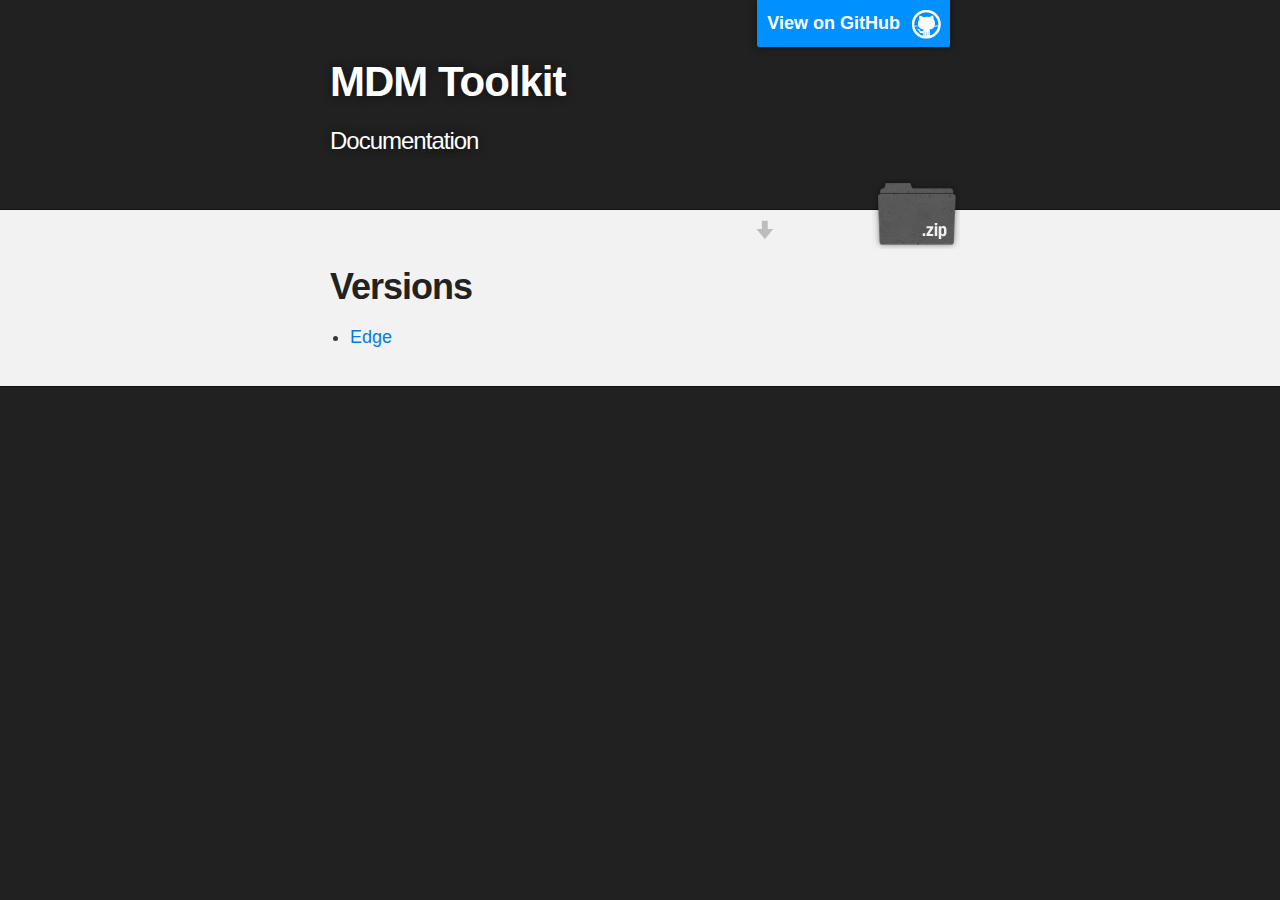
<file: index.html>
<!DOCTYPE html>
<html>

  <head>
    <meta charset='utf-8' />
    <meta http-equiv="X-UA-Compatible" content="chrome=1" />
    <meta name="description" content="Zebra Technologies EMDK for Android Documentation" />

    <link rel="stylesheet" type="text/css" media="screen" href="stylesheets/stylesheet.css">

    <title>Zebra Technologies MDM Toolkit Documentation</title>
  </head>

  <body>

    <!-- HEADER -->
    <div id="header_wrap" class="outer">
        <header class="inner">
          <a id="forkme_banner" href="https://github.com/mdmtk/docs/tree/gh-pages">View on GitHub</a>

          <h1 id="project_title">MDM Toolkit</h1>
          <h2 id="project_tagline">Documentation</h2>

          <section id="downloads">
            <a class="zip_download_link" href="https://github.com/mdmtk/docs/archive/gh-pages.zip">Download this project as a .zip file</a>
            
          </section>
        </header>
    </div>

    <!-- MAIN CONTENT -->
    <div id="main_content_wrap" class="outer">
      <section id="main_content" class="inner">
        <h1>Versions</h1>


        <ul>
          <li><a href="edge/index.html">Edge</a></li>
        </ul>

        
      </section>
    </div>

    <!-- FOOTER  -->
    <div id="footer_wrap" class="outer">
      <footer class="inner">
        
      </footer>
    </div>

  </body>
</html>
</file>
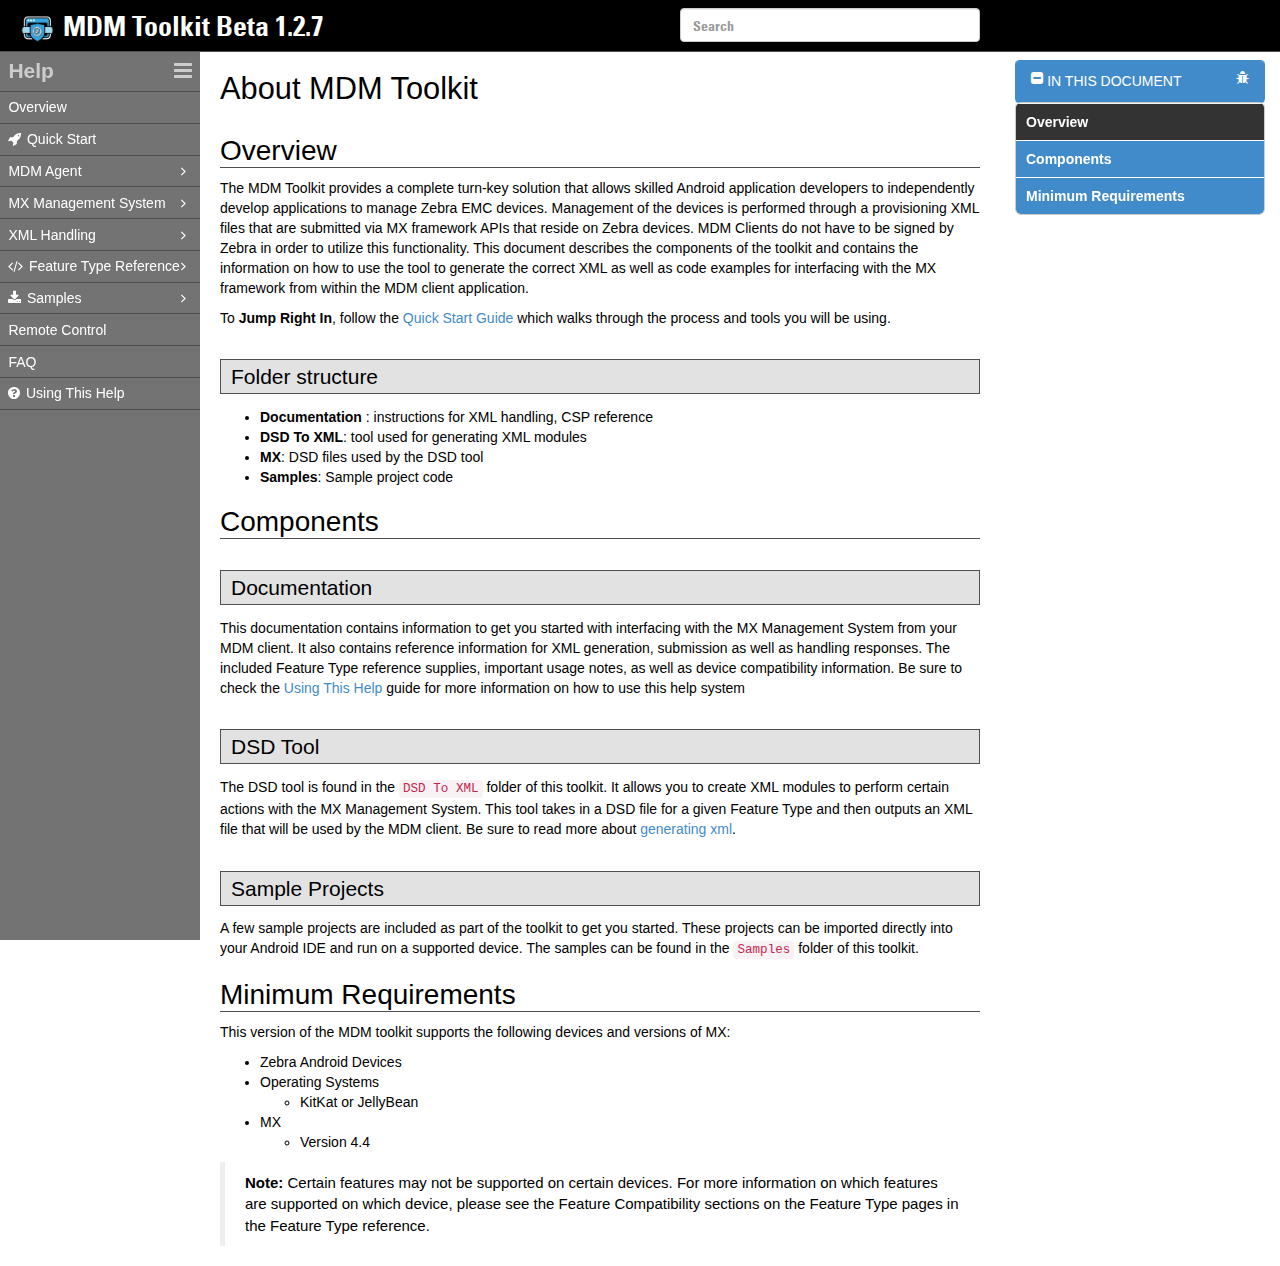
<file: beta/index.html>
<!DOCTYPE html>
<!--[if lt IE 7]>      <html class="no-js lt-ie9 lt-ie8 lt-ie7"> <![endif]-->
<!--[if IE 7]>         <html class="no-js lt-ie9 lt-ie8"> <![endif]-->
<!--[if IE 8]>         <html class="no-js lt-ie9"> <![endif]-->
<!--[if gt IE 8]><!--> <html class="no-js"> <!--<![endif]-->
    <head>
        <meta charset="utf-8">
        <meta http-equiv="X-UA-Compatible" content="IE=edge">
        <title>MDM Toolkit Beta 1.2.7</title>
        <meta name="viewport" content="width=device-width, initial-scale=1">
        <meta name="description" content="">

        <link rel="stylesheet" href="bootstrap-3.1.1-dist/css/bootstrap.min.css" media="screen">
        <link rel="stylesheet" href="MultiLevelPushMenu_v2.1.4/jquery.multilevelpushmenu_grey.css">
		<link rel="stylesheet" href="font-awesome-4.1.0/css/font-awesome.min.css">
		<link rel="stylesheet" href="jquery.tocify.js-master/libs/jquery.ui.all.css" rel="stylesheet">
		<link rel="stylesheet" href="jquery.tocify.js-master/src/stylesheets/jquery.tocify.css" rel="stylesheet">
		<link type="text/css" rel="stylesheet" href="css/prettify.css"/>
		<link rel="stylesheet" href="css/docs.css">
		<link rel="stylesheet" href="css/bootstrap-table.min.css">
		<link rel="stylesheet" href="css/bootstrap-multiselect.css" type="text/css"/>


		<link rel="icon" href="favicon.ico" />
		<link rel="icon" type="image/png" sizes="32x32" href="/favicon-32x32.png">
		<link rel="icon" type="image/png" sizes="96x96" href="/favicon-96x96.png">
		<link rel="icon" type="image/png" sizes="16x16" href="/favicon-16x16.png">

		<script type="text/javascript" src="js/jquery-1.11.1.min.js"></script>
		<script type="text/javascript" src="js/Markdown.Converter.js"></script>
		<script type="text/javascript" src="js/jquery.highlight.js"></script>
		<script type="text/javascript" src="js/fuse.js"></script>
		<script type="text/javascript" src="docs/docs.js"></script>
		<script type="text/javascript" src="docs/menu.js"></script>
		<script type="text/javascript" src="docs/versions.js"></script>
		<script type="text/javascript" src="docs/matrix.js"></script>

		<script type="text/javascript" src="bootstrap-3.1.1-dist/js/bootstrap.min.js"></script>
        <script type="text/javascript" src="MultiLevelPushMenu_v2.1.4/jquery.multilevelpushmenu.js"></script>
        <script type="text/javascript" src="js/modernizr.min.js"></script>
		<script type="text/javascript" src="jquery.tocify.js-master/libs/jquery-ui-1.9.1.custom.min.js"></script>
		<script type="text/javascript" src="jquery.tocify.js-master/src/javascripts/jquery.tocify.js"></script>
		<script type="text/javascript" src="js/prettify.js"></script>
		<script type="text/javascript" src="js/docs.js"></script>	
		<script src="js/bootstrap-table.min.js"></script>
		<script type="text/javascript" src="js/bootstrap-multiselect.js"></script>
		<script type="text/javascript" src="js/matrix.js"></script>	

			
    </head>
    <body>
        <!--[if lt IE 7]>
            <p class="browsehappy">You are using an <strong>outdated</strong> browser. Please <a href="http://browsehappy.com/">upgrade your browser</a> to improve your experience.</p>
        <![endif]-->

		
		<div class="modal fade" id="basicModal" tabindex="-1" role="dialog" aria-labelledby="basicModal" aria-hidden="true" data-backdrop="true">
			<div class="modal-dialog">
				<div class="modal-content">
					<div class="modal-header">
						<button type="button" class="close" data-dismiss="modal" aria-hidden="true">X</button>
					</div>
					<div class="modal-body">
						<div id="modalImg">
						
						</div>
					</div>
			</div>
		  </div>
		</div>
		
		<div id="docsHeader">
			<div id="headerText"><img src="images/logo.png"/><a href="../index.html" >MDM Toolkit Beta 1.2.7</a></div>
			<input type="text" id="searchBox" class="form-control fixed-width-270" placeholder="Search" data-placement="bottom" data-html="true" data-original-title=" Search Results &nbsp;<i class='pull-right cursorPointer fa fa-minus-square'></i>" data-trigger="manual">
			
		</div>
		
		<div id="pushobj">	
			<div id="markdownDoc">
			</div>
		</div>
		
        <div id="menu">         
        </div>
		
		<script>
		  !function ($) {
			$(function(){
			  window.prettyPrint && prettyPrint()
			})
		  }(window.jQuery)
		</script>        
    </body>
</html>
</file>
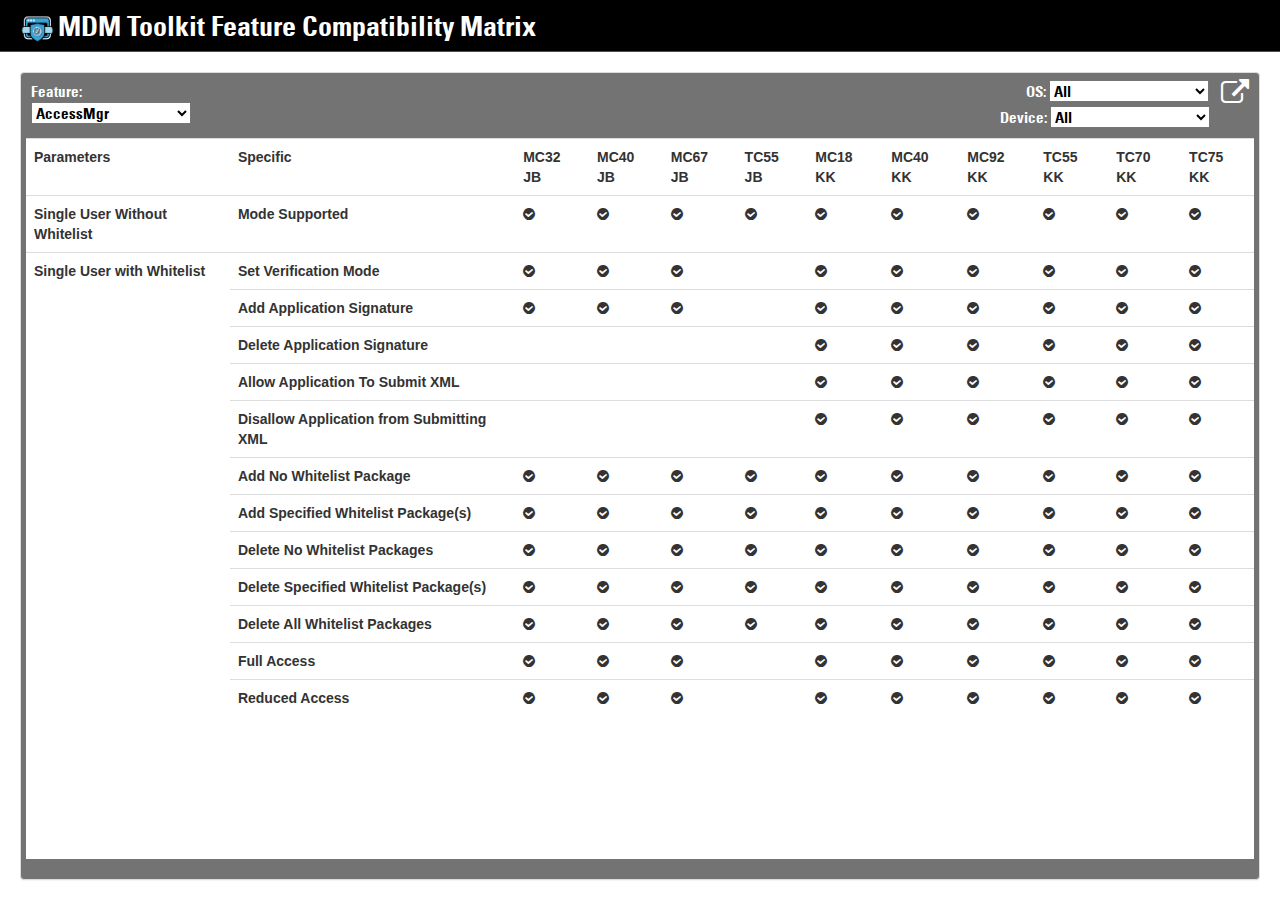
<file: beta/compare.html>
<!DOCTYPE html>
<!--[if lt IE 7]>      <html class="no-js lt-ie9 lt-ie8 lt-ie7"> <![endif]-->
<!--[if IE 7]>         <html class="no-js lt-ie9 lt-ie8"> <![endif]-->
<!--[if IE 8]>         <html class="no-js lt-ie9"> <![endif]-->
<!--[if gt IE 8]><!--> <html class="no-js"> <!--<![endif]-->
    <head>
        <meta charset="utf-8">
        <meta http-equiv="X-UA-Compatible" content="IE=edge">
        <title>MDM Toolkit Feature Compatibility Matrix</title>
        <meta name="viewport" content="width=device-width, initial-scale=1">
        <meta name="description" content="">

        <link rel="stylesheet" href="bootstrap-3.1.1-dist/css/bootstrap.min.css" media="screen">
		<link rel="stylesheet" href="font-awesome-4.1.0/css/font-awesome.min.css">
		<link rel="stylesheet" href="css/compare.css">
		<link rel="icon" href="favicon.ico" />
		<link rel="icon" href="favicon.png" />
		
		<script type="text/javascript" src="js/jquery-1.11.1.min.js"></script>
		<script type="text/javascript" src="bootstrap-3.1.1-dist/js/bootstrap.min.js"></script>
		<script type="text/javascript" src="docs/mx.js"></script>		
		<script type="text/javascript" src="js/compare.js"></script>		
    </head>
    <body>
        <!--[if lt IE 7]>
            <p class="browsehappy">You are using an <strong>outdated</strong> browser. Please <a href="http://browsehappy.com/">upgrade your browser</a> to improve your experience.</p>
        <![endif]-->
		
		<div id="header">
			<div id="headerText"><img src="images/logo.png" style="max-height:32px; padding-right:3px"/><a href="#" >MDM Toolkit Feature Compatibility Matrix</a></div>
		</div>
		
		<div id="main">
			<div class="panel panel-default" id="panelMain">
				<div id="panelMainHeader">
					<div class="pull-left">
						<div id="mxTitle" class="headerItem" style="display:none">
							MX: <span id="mxSpan" class="headerSelect"></span>
						</div>
						<div id="cspTitle" class="headerItem">
							Feature: <span id="cspSpan" class="headerSelect"></span>
						</div>
					</div>
					<span id="openInNewTab" class="pull-right" data-toggle="tooltip" data-placement="left" title="Open In New Tab"><a href="#" id="openInNewTabLink" target="_blank"><i class="fa fa-external-link"></i></a></span> 
					<div class="pull-right">
						<div id="osTitle" class="headerItem">
							OS: <span id="osSpan" class="headerSelect"></span> 
						</div>
						<div id="deviceTitle" class="headerItem">
							Device: <span id="deviceSpan" class="headerSelect"></span>
						</div>
					</div>
				</div>
				<div id="panelMainTable">
					
				</div>
				<div id="panelMainfooter">
					
				</div>
			</div>
		</div>
    </body>
</html>
</file>
<file: stylesheets/stylesheet.css>
/*******************************************************************************
Slate Theme for GitHub Pages
by Jason Costello, @jsncostello
*******************************************************************************/

@import url(normalize.css);
@import url(pygment_trac.css);

/*******************************************************************************
Theme Styles
*******************************************************************************/

*, *:before, *:after {
  -moz-box-sizing: border-box;
  -webkit-box-sizing: border-box;
  box-sizing: border-box;
}

body {
  color:#373737;
  background: #212121;
  font-size: 18px;
  font-family: 'Myriad Pro', Calibri, Helvetica, Arial, sans-serif;
  line-height: 1.5;
  -webkit-font-smoothing: antialiased;
}

h1, h2, h3, h4, h5, h6 {
  margin: 10px 0;
  font-weight: 700;
  color:#222222;
  font-family: 'Lucida Grande', 'Calibri', Helvetica, Arial, sans-serif;
  letter-spacing: -1px;
}

h1 {
  font-size: 36px;
  font-weight: 700;
}

h2 {
  padding-bottom: 10px;
  font-size: 32px;
  background: url('../images/bg_hr.png') repeat-x bottom;
}

h3 {
  font-size: 24px;
}

h4 {
  font-size: 21px;
}

h5 {
  font-size: 18px;
}

h6 {
  font-size: 16px;
}

p {
  font-size: 18px;
  margin: 10px 0 15px 0;
}

footer p {
  color: #f2f2f2;
}

a {
  text-decoration: none;
  color: #007edf;
  text-shadow: none;
}

a:hover, a:focus {text-decoration: underline;}

footer a {
  color: #F2F2F2;
  text-decoration: underline;
}

em {
  font-style: italic;
}

strong {
  font-weight: bold;
}

img {
  position: relative;
  margin: 0 auto;
  max-width: 739px;
  padding: 5px;
  margin: 10px 0 10px 0;
  border: 1px solid #ebebeb;

  box-shadow: 0 0 5px #ebebeb;
  -webkit-box-shadow: 0 0 5px #ebebeb;
  -moz-box-shadow: 0 0 5px #ebebeb;
  -o-box-shadow: 0 0 5px #ebebeb;
  -ms-box-shadow: 0 0 5px #ebebeb;
}

p img {
  display: inline;
  margin: 0;
  padding: 0;
  vertical-align: middle;
  text-align: center;
  border: none;
}

pre, code {
  width: 100%;
  color: #222;
  background-color: #fff;

  font-family: Monaco, "Bitstream Vera Sans Mono", "Lucida Console", Terminal, monospace;
  font-size: 14px;

  border-radius: 2px;
  -moz-border-radius: 2px;
  -webkit-border-radius: 2px;

  box-shadow: 0 0 10px rgba(0,0,0,.1);
}

pre {
  padding: 10px;
  overflow: auto;
}

code {
  padding: 3px;
  margin: 0 3px;
}

pre code {
  display: block;
  box-shadow: none;
}

blockquote {
  color: #666;
  margin: 0 0 20px 2px;
  padding-left: 20px;
  border-left: 3px solid #bbb;
  font-style: italic;
}

ul, ol, dl {
  margin: 0 0 15px 0;
  padding-left: 20px;
}

dl dt {
  font-weight: bold;
}

dl dd {
  margin-left: 0;
  padding-left: 0;
  font-style: italic;
}

dl p {
  padding-left: 20px;
  font-style: italic;
}

hr {
  height: 1px;
  margin-bottom: 5px;
  border: none;
  background: url('../images/bg_hr.png') repeat-x center;
}

table {
  border: 1px solid #373737;
  margin-bottom: 20px;
  text-align: left;
 }

th {
  font-family: 'Lucida Grande', 'Helvetica Neue', Helvetica, Arial, sans-serif;
  padding: 10px;
  background: #373737;
  color: #fff;
 }

td {
  padding: 10px;
  border: 1px solid #373737;
 }

form {
  background: #f2f2f2;
  padding: 20px;
}

/*******************************************************************************
Full-Width Styles
*******************************************************************************/

.outer {
  width: 100%;
}

.inner {
  position: relative;
  max-width: 640px;
  padding: 20px 10px;
  margin: 0 auto;
}

#forkme_banner {
  display: block;
  position: absolute;
  top:0;
  right: 10px;
  z-index: 10;
  padding: 10px 50px 10px 10px;
  color: #fff;
  background: url('../images/blacktocat.png') #0090ff no-repeat 95% 50%;
  font-weight: 700;
  box-shadow: 0 0 10px rgba(0,0,0,.5);
  border-bottom-left-radius: 2px;
  border-bottom-right-radius: 2px;
}

#header_wrap {
  background: #212121;
}

#header_wrap .inner {
  padding: 50px 10px 30px 10px;
}

#project_title {
  margin: 0;
  color: #fff;
  font-size: 42px;
  font-weight: 700;
  text-shadow: #111 0px 0px 10px;
}

#project_tagline {
  color: #fff;
  font-size: 24px;
  font-weight: 300;
  background: none;
  text-shadow: #111 0px 0px 10px;
}

#downloads {
  position: absolute;
  width: 210px;
  z-index: 10;
  bottom: -40px;
  right: 0;
  height: 70px;
  background: url('../images/icon_download.png') no-repeat 0% 90%;
}

.zip_download_link {
  display: block;
  float: right;
  width: 90px;
  height:70px;
  text-indent: -5000px;
  overflow: hidden;
  background: url(../images/sprite_download.png) no-repeat bottom left;
}

.tar_download_link {
  display: block;
  float: right;
  width: 90px;
  height:70px;
  text-indent: -5000px;
  overflow: hidden;
  background: url(../images/sprite_download.png) no-repeat bottom right;
  margin-left: 10px;
}

.zip_download_link:hover {
  background: url(../images/sprite_download.png) no-repeat top left;
}

.tar_download_link:hover {
  background: url(../images/sprite_download.png) no-repeat top right;
}

#main_content_wrap {
  background: #f2f2f2;
  border-top: 1px solid #111;
  border-bottom: 1px solid #111;
}

#main_content {
  padding-top: 40px;
}

#footer_wrap {
  background: #212121;
}

/*******************************************************************************
Small Device Styles
*******************************************************************************/

@media screen and (max-width: 480px) {
  body {
    font-size:14px;
  }

  #downloads {
    display: none;
  }

  .inner {
    min-width: 320px;
    max-width: 480px;
  }

  #project_title {
  font-size: 32px;
  }

  h1 {
    font-size: 28px;
  }

  h2 {
    font-size: 24px;
  }

  h3 {
    font-size: 21px;
  }

  h4 {
    font-size: 18px;
  }

  h5 {
    font-size: 14px;
  }

  h6 {
    font-size: 12px;
  }

  code, pre {
    min-width: 320px;
    max-width: 480px;
    font-size: 11px;
  }
}
</file>
<file: beta/css/prettify.css>
/* Tomorrow Night Blue Theme */
/* Original theme - https://github.com/chriskempson/tomorrow-theme */
.prettyprint {
  background: #002451;
  font-family: Menlo, 'Bitstream Vera Sans Mono', 'DejaVu Sans Mono', Monaco, Consolas, monospace;
  font-size: 12px;
  line-height: 1.5;
  border: 1px solid #ccc;
  padding: 10px;
}

.pln {
  color: white;
}

@media screen {
  .str {
    color: #d1f1a9;
  }

  .kwd {
    color: #ebbbff;
  }

  .com {
    color: #7285b7;
  }

  .typ {
    color: #bbdaff;
  }

  .lit {
    color: #ffc58f;
  }

  .pun {
    color: white;
  }

  .opn {
    color: white;
  }

  .clo {
    color: white;
  }

  .tag {
    color: #ff9da4;
  }

  .atn {
    color: #ffc58f;
  }

  .atv {
    color: #99ffff;
  }

  .dec {
    color: #ffc58f;
  }

  .var {
    color: #ff9da4;
  }

  .fun {
    color: #bbdaff;
  }
}
@media print, projection {
  .str {
    color: #006600;
  }

  .kwd {
    color: #006;
    font-weight: bold;
  }

  .com {
    color: #600;
    font-style: italic;
  }

  .typ {
    color: #404;
    font-weight: bold;
  }

  .lit {
    color: #004444;
  }

  .pun, .opn, .clo {
    color: #444400;
  }

  .tag {
    color: #006;
    font-weight: bold;
  }

  .atn {
    color: #440044;
  }

  .atv {
    color: #006600;
  }
}
/* Specify class=linenums on a pre to get line numbering */
ol.linenums {
  margin-top: 0;
  margin-bottom: 0;
}

/* IE indents via margin-left */
li.L0,
li.L1,
li.L2,
li.L3,
li.L4,
li.L5,
li.L6,
li.L7,
li.L8,
li.L9 {
  /* */
}

/* Alternate shading for lines */
li.L1,
li.L3,
li.L5,
li.L7,
li.L9 {
  /* */
}
</file>
<file: beta/css/docs.css>
@font-face{font-family:"UniversLTStd47LightCondensed";
src:url("fonts/47/296c59c2-74b0-41c1-bcfd-23d22a713f86.eot?#iefix");
src:url("fonts/47/296c59c2-74b0-41c1-bcfd-23d22a713f86.eot?#iefix") 
format("eot"),url("fonts/47/609beecf-8d23-4a8c-bbf5-d22ee8db2fc9.woff") 
format("woff"),url("fonts/47/a6595b8d-d4a3-4f01-bf21-0b53617d4b1c.ttf") 
format("truetype"),url("fonts/47/1cd9ef2f-b358-4d39-8628-6481d9e1c8ce.svg#1cd9ef2f-b358-4d39-8628-6481d9e1c8ce") 
format("svg")}@font-face{font-family:"UniversLTStd57Condensed";
src:url("fonts/57/aefefc4e-9cb8-4e8e-8599-dda705456734.eot?#iefix");
src:url("fonts/57/aefefc4e-9cb8-4e8e-8599-dda705456734.eot?#iefix") 
format("eot"),url("fonts/57/1eaf27c0-f4de-4273-9f4c-1b3236ad2f3c.woff")
format("woff"),url("fonts/57/9b913baf-b1f0-47d2-8c76-42f59650058f.ttf") 
format("truetype"),url("fonts/57/0abcce12-2274-4ee7-b6d5-0066b5f5f670.svg#0abcce12-2274-4ee7-b6d5-0066b5f5f670")
format("svg")}@font-face{font-family:"UniversLTStd67BoldCondensed";
src:url("fonts/67/076b8d7a-91b5-4c89-86a1-546b980072c7.eot?#iefix");
src:url("fonts/67/076b8d7a-91b5-4c89-86a1-546b980072c7.eot?#iefix") format("eot"),
url("fonts/67/21decb60-b395-4de2-bd04-e38eb2a56d2f.woff") format("woff"),
url("fonts/67/091058d4-36b2-43f6-80d3-16c88e098061.ttf") format("truetype"),
url("fonts/67/827d22bc-e38b-4ccf-8a21-1f9aaa76e402.svg#827d22bc-e38b-4ccf-8a21-1f9aaa76e402") 
format("svg")}

body {
	margin: 0;
	padding: 0;
	background: #fff;
}

#pushobj {
	position: absolute;
	top: 7px;
	left: 200px;
	color: #000;
	font-family: 'Open Sans Condensed', sans-serif;
	margin-right:0px !important;
	top:0px;
	right:0px;
	bottom:0px;
	z-index:0;
}	

#docsHeader{
	font-family: "UniversLTStd67BoldCondensed",arial,helvetica,"helvetica neue",verdana,sans-serif;
    position: fixed;
	background-color: #000000;
	color:#ffffff;
	padding-top:6px;
	padding-bottom:5px;
	padding-left:20px;
	border-bottom: solid 1px #4f4f4f;
	font-size: 2em;
	z-index:10;
	left:0px;
	right:0px;
	height:52px;
	min-width:920px;
}

#markdownDoc{
	font-family: "Helvetica Neue",Helvetica,Arial,"Lucida Grande",sans-serif;
	position: absolute;
	top:52px;
	left:0px;
	right:0px;
	margin-left:20px;
	margin-right:300px;
	z-index:5000;
}

#markdownDoc img{
	max-width:100%;
}

#markdownDoc #stickyribbon{
	background-color: white;
	
}

#markdownDoc H1{
	font-size: 2.2em;
	display:inline-block;
}

#markdownDoc H2{

	font-size: 2.0em;
	border-bottom: solid 1px #4f4f4f;
}

#markdownDoc H3{
	font-size: 1.5em;
	background-color: #E2E2E2;
	margin: 1.5em 0 .6em;
	padding: 5px 5px 5px 10px;
	border: solid 1px #4f4f4f;
}

#markdownDoc blockquote {
	font-size: 15px;
}

#markdownDoc img{
	cursor:pointer;
}

#searchBox{
	width:300px;
	float:right;
	margin-top:2px;
	margin-right:300px;
	z-index:6000;
}

#searchRes{
	max-height:300px;
	overflow:auto;
	font-size: 14px;
}

.highlight {
	background-color: #f5f500;
}

.highlightSelected{
	background-color: #00f500;
}

#toc {
    position: fixed;
    width: 250px;
	right:15px;
    top:60px;
}

#tocList {
    width: 250px;
	right:15px;
	
}

@media screen and (max-width: 800px) {
    #toc {
		width: 160px;
    }
	  
	#tocList {
		width: 160px;
	}
	
	#markdownDoc {
		margin-right:190px  !important;
	}
}

@media screen and (max-width: 600px) {
    #toc {
		 display: none;
    }
	
	#markdownDoc {
		margin-right:50px  !important;
	}
}

#menu	{
	position: fixed;
	top:40px;
	bottom:0px;
}

/*
.levelHolderClass
{
	overflow:auto !important;	
	height:100%;	
}
*/

.levelHolderClass ul
{
	overflow:auto;
}


.mlpm_w h2{
	color:#ccc;
}

.mlpm_w a{
	font-size: 1.0em;
}
.popover-title	{
	background-color: #428BCA;
	font-size: 14px;
}

#toc  .active
{
	background-color: #ccc !important;
}

#toc  .active a
{
	color:#ffffff;
}

#toc .nav-list > li > a {
	padding: 3px;
	padding-left:10px;
	color:#fff;
	white-space: nowrap;
  overflow: hidden;
  text-overflow: ellipsis;
}

#toc .tocify-subheader > li > a{
	color:#3EB6E6;
}

#toc .nav-list > li > a:hover {
	color:#3EB6E6;
}

#toc  .nav-list > .active > a, .nav-list > .active > a:hover
{
	color:#ffffff;
	background-color: #333;
}

.popover-content { 
	padding: 0px;
	max-height:300px;
}

.tocify{
	max-height: calc(100% - 200px);
}

#tocNav
{	
	position:fixed;
	bottom:10px;
	height:80px;
	display:none;
}

#tocNav 	.btn 
{
	margin-right: 10px;
}

.tocify-header
{
	text-indent: 0px;
	margin-top: 1px !important;
	background-color: #428bca !important;

}

.tocify-item
{
	font-weight: bold;
}
.tocify-subheader > .tocify-item
{
	font-weight: normal;
	background-color: #fff;
}
#headerText
{
	float: left;
}

#headerText a
{
	color: #ffffff;
	outline: 0;
	text-decoration: none;
}


#headerText a:hover
{
	color: #3EB6E6;	
}

#headerText img{
    padding-right: 8px;
    max-height: 32px;
}

#download
{
	margin-left: 15px;
	float: left;
	cursor: pointer;

}

#download :hover
{
	color: #3EB6E6;	
}

#versions
{
	margin-left: 15px;
	float: left;
	cursor: pointer;
	display: none;
}

#versions :hover
{
	color: #3EB6E6;	
}

.panel-heading .fa
{
	cursor: pointer;
}

.popover-title .fa
{
	cursor: pointer;
}

.versionLink
{
	color: #428BCA;
	font-size: 16px;
	padding:5px;
	padding-left:10px;
}

.versionLink:hover
{
	color: #2A6496;
	background-color: #EEEEEE;
	cursor: pointer;
}

.prettyprint 
{
	margin-left: 15px;
	margin-right: 15px;
	padding-top:0px;
	margin-top:0px;
	border-color: #666666;
}

.modal{
	z-index:9000;
	overflow-y: hidden;
}

.modal-header{
	padding-bottom:25px;
}

#modalImg{
	overflow:auto;
	width:100%;
	height:100%;
	border: solid 1px #E5E5E5;
}


iframe{
	width:100%;
	height:1000px;
	border: 0px;
}

.selectedMenuItem{
	background-color: #444444;
}

.parm-table{
	max-height:300px;
	overflow:auto;
}

.parm-table   tr  td{
	width:33%;
}

.dhcp-table{
	max-height:300px;
	overflow:auto;
}

.dhcp-table  tr  td{
	width:20%;
}
.table {
    margin-bottom: 0px;
	margin-top:-9px;
    width: 100%;
}
</file>
<file: beta/css/compare.css>
@font-face{font-family:"UniversLTStd47LightCondensed";
src:url("fonts/47/296c59c2-74b0-41c1-bcfd-23d22a713f86.eot?#iefix");
src:url("fonts/47/296c59c2-74b0-41c1-bcfd-23d22a713f86.eot?#iefix") 
format("eot"),url("fonts/47/609beecf-8d23-4a8c-bbf5-d22ee8db2fc9.woff") 
format("woff"),url("fonts/47/a6595b8d-d4a3-4f01-bf21-0b53617d4b1c.ttf") 
format("truetype"),url("fonts/47/1cd9ef2f-b358-4d39-8628-6481d9e1c8ce.svg#1cd9ef2f-b358-4d39-8628-6481d9e1c8ce") 
format("svg")}@font-face{font-family:"UniversLTStd57Condensed";
src:url("fonts/57/aefefc4e-9cb8-4e8e-8599-dda705456734.eot?#iefix");
src:url("fonts/57/aefefc4e-9cb8-4e8e-8599-dda705456734.eot?#iefix") 
format("eot"),url("fonts/57/1eaf27c0-f4de-4273-9f4c-1b3236ad2f3c.woff")
format("woff"),url("fonts/57/9b913baf-b1f0-47d2-8c76-42f59650058f.ttf") 
format("truetype"),url("fonts/57/0abcce12-2274-4ee7-b6d5-0066b5f5f670.svg#0abcce12-2274-4ee7-b6d5-0066b5f5f670")
format("svg")}@font-face{font-family:"UniversLTStd67BoldCondensed";
src:url("fonts/67/076b8d7a-91b5-4c89-86a1-546b980072c7.eot?#iefix");
src:url("fonts/67/076b8d7a-91b5-4c89-86a1-546b980072c7.eot?#iefix") format("eot"),
url("fonts/67/21decb60-b395-4de2-bd04-e38eb2a56d2f.woff") format("woff"),
url("fonts/67/091058d4-36b2-43f6-80d3-16c88e098061.ttf") format("truetype"),
url("fonts/67/827d22bc-e38b-4ccf-8a21-1f9aaa76e402.svg#827d22bc-e38b-4ccf-8a21-1f9aaa76e402") 
format("svg")}

body 
{
	margin: 0;
	padding: 0;
	background: #fff;
}

#header
{
	font-family: "UniversLTStd67BoldCondensed",arial,helvetica,"helvetica neue",verdana,sans-serif;
    position: fixed;
	background-color: #000000;
	color:#ffffff;
	padding-top:6px;
	padding-bottom:5px;
	padding-left:20px;
	border-bottom: solid 1px #4f4f4f;
	font-size: 2em;
	z-index:10;
	left:0px;
	right:0px;
	height:52px;
	min-width:920px;
}

#headerText
{
	float: left;
}

#headerText a
{
	color: #ffffff;
	outline: 0;
	text-decoration: none;
}

#headerText a:hover
{
	color: #3EB6E6;	
}

#main
{
	position: absolute;
	top:52px;
	left: 0px;
	right: 0px;
	bottom: 0px;
}

#panelMain
{
	position:absolute;
	top:20px;
	left:20px;
	right:20px;
	bottom:0px;
	background-color:#737373;
	min-width: 500px;
}

#panelMainHeader
{
	height:65px;
	padding:10px;
	padding-top:5px;
	color: #ffffff;
	font-family: "UniversLTStd67BoldCondensed",arial,helvetica,"helvetica neue",verdana,sans-serif;
	font-size: 1.1em;
}

#panelMainTable
{
	background-color:#ffffff;
	position:absolute;
	top:65px;
	bottom:20px;
	left:5px;
	right:5px;
	overflow: auto;
}

#panelMainfooter
{
	position:absolute;
	bottom:0px;
	left:0px;
	right:0px;
	height:20px;
}

.headerItem
{
	width:211px;
	padding-top:2px;
	padding-bottom:2px;
}

.headerSelect select
{
	width:160px;
	color:#000000;
}

#osTitle
{
	padding-left:26px;
}

#mxTitle
{
	padding-left:5px;
}

#openInNewTab{
	position:relative;
	top: -5px;
	margin-left:10px;
	font-size: 1.8em;
}

#openInNewTab{
	position:relative;
	top: -5px;
	margin-left:10px;
	font-size: 1.8em;
}

#openInNewTab a{
	color: #ffffff;
	text-decoration: none;
	outline: 0;
}

#openInNewTab a:hover{
	color: #3EB6E6;
}
</file>
